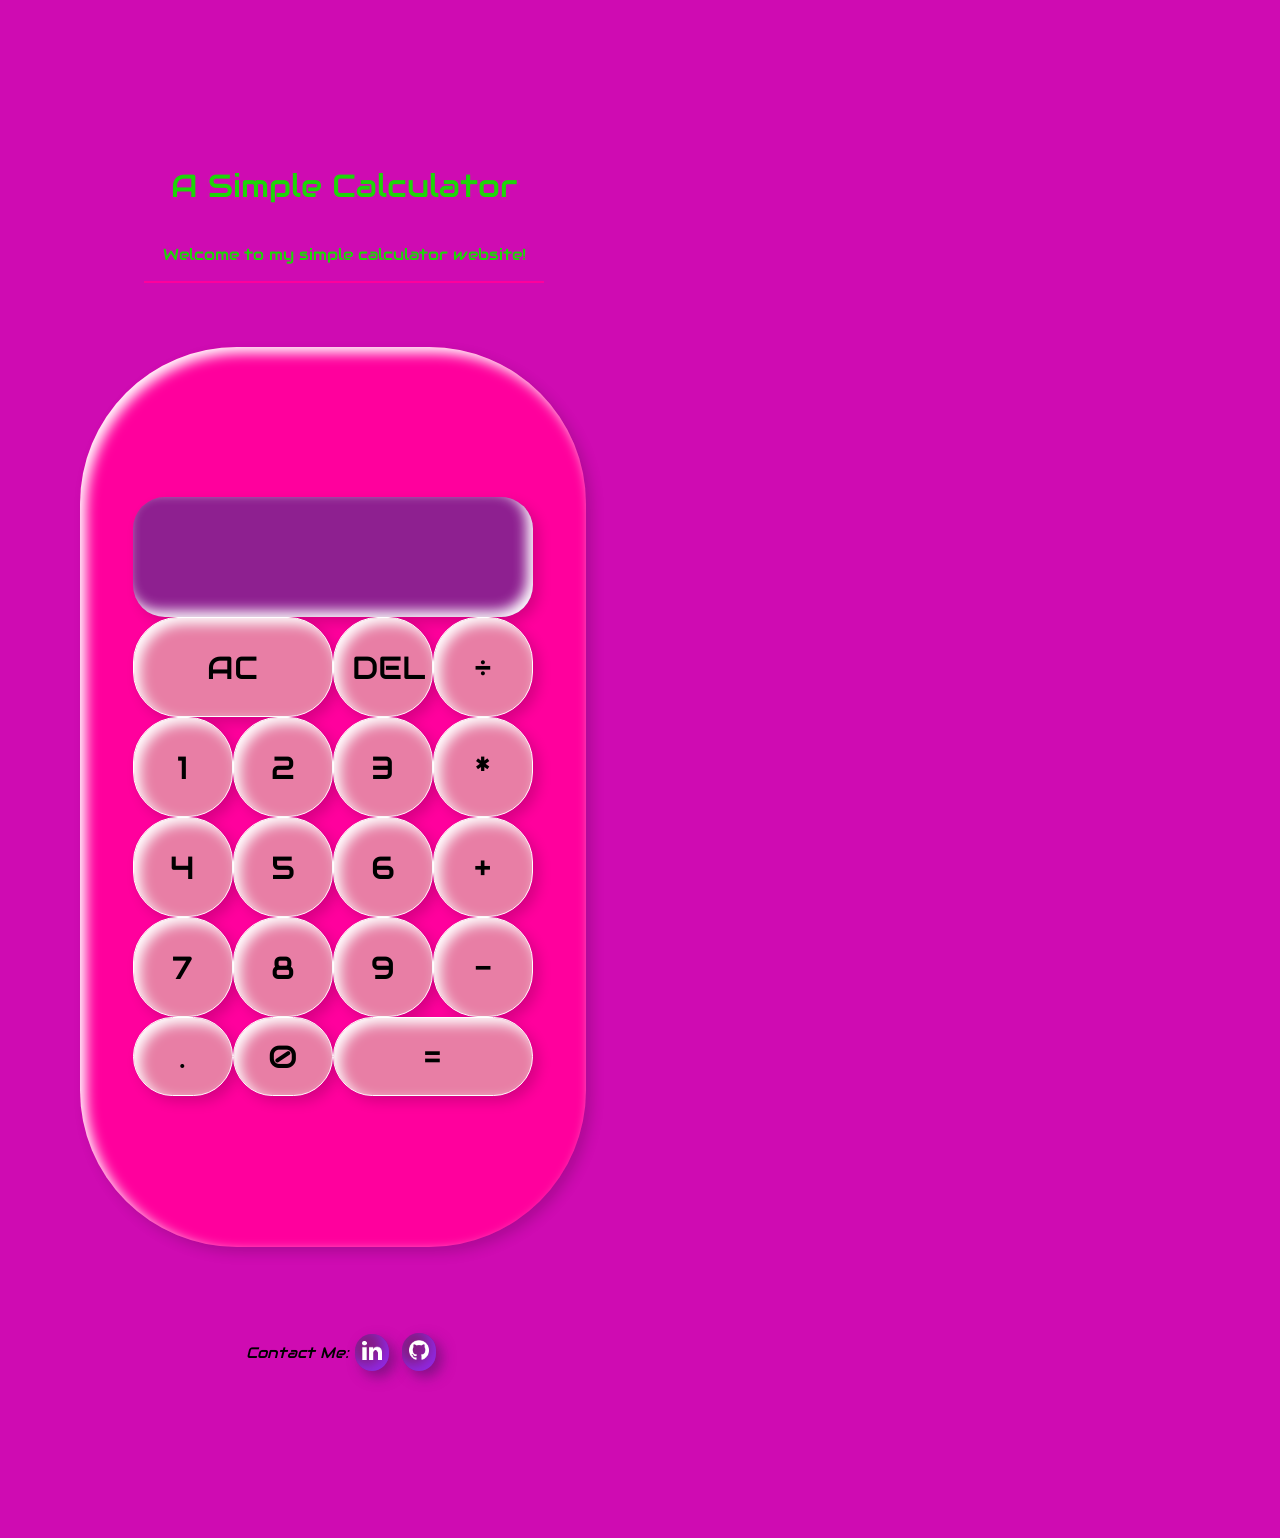
<file: index.html>
<!DOCTYPE html>
<html lang="en">
<head>
    <meta charset="UTF-8">
    <meta http-equiv="X-UA-Compatible" content="IE=edge">
    <meta name="viewport" content="width=device-width, initial-scale=1.0">
    <title>Jewel's Simple Calculator</title>
    <link href="style.css" rel="stylesheet">
    <script src="script.js" defer></script>
</head>
<body>
    <div id="wrapper">
        <h1>A Simple Calculator</h1>
        <p>
            Welcome to my simple calculator website!
        </p>
        <hr />
    </div>

    <div class="calculator-grid">
        <div class="output">
            <div data-previous-operand class="previous-operand"></div>
            <div data-current-operand class="current-operand"></div>
        </div>
        <button data-all-clear class="span-two">AC</button>
        <button data-delete>DEL</button>
        <button data-operation>÷</button>
        <button data-number>1</button>
        <button data-number>2</button>
        <button data-number>3</button>
        <button data-operation>*</button>
        <button data-number>4</button>
        <button data-number>5</button>
        <button data-number>6</button>
        <button data-operation>+</button>
        <button data-number>7</button>
        <button data-number>8</button>
        <button data-number>9</button>
        <button data-operation>-</button>
        <button data-number>.</button>
        <button data-number>0</button>
        <button data-equals class="span-two">=</button>
    </div>

    <div id="contact">
        <h3>Contact Me:</h3>
        <a class ="link" href="https://www.linkedin.com/in/jewel-maldonado-1b8691223/" target="_blank" rel="noopener noreferrer">
            <img src="assets/linkedin.png">
        </a>

        <a class = "link" href="https://github.com/je-el" target="_blank" rel="noopener noreferrer">
            <img src="assets/github.png">
        </a>
    </div>
</body>
</html>
</file>
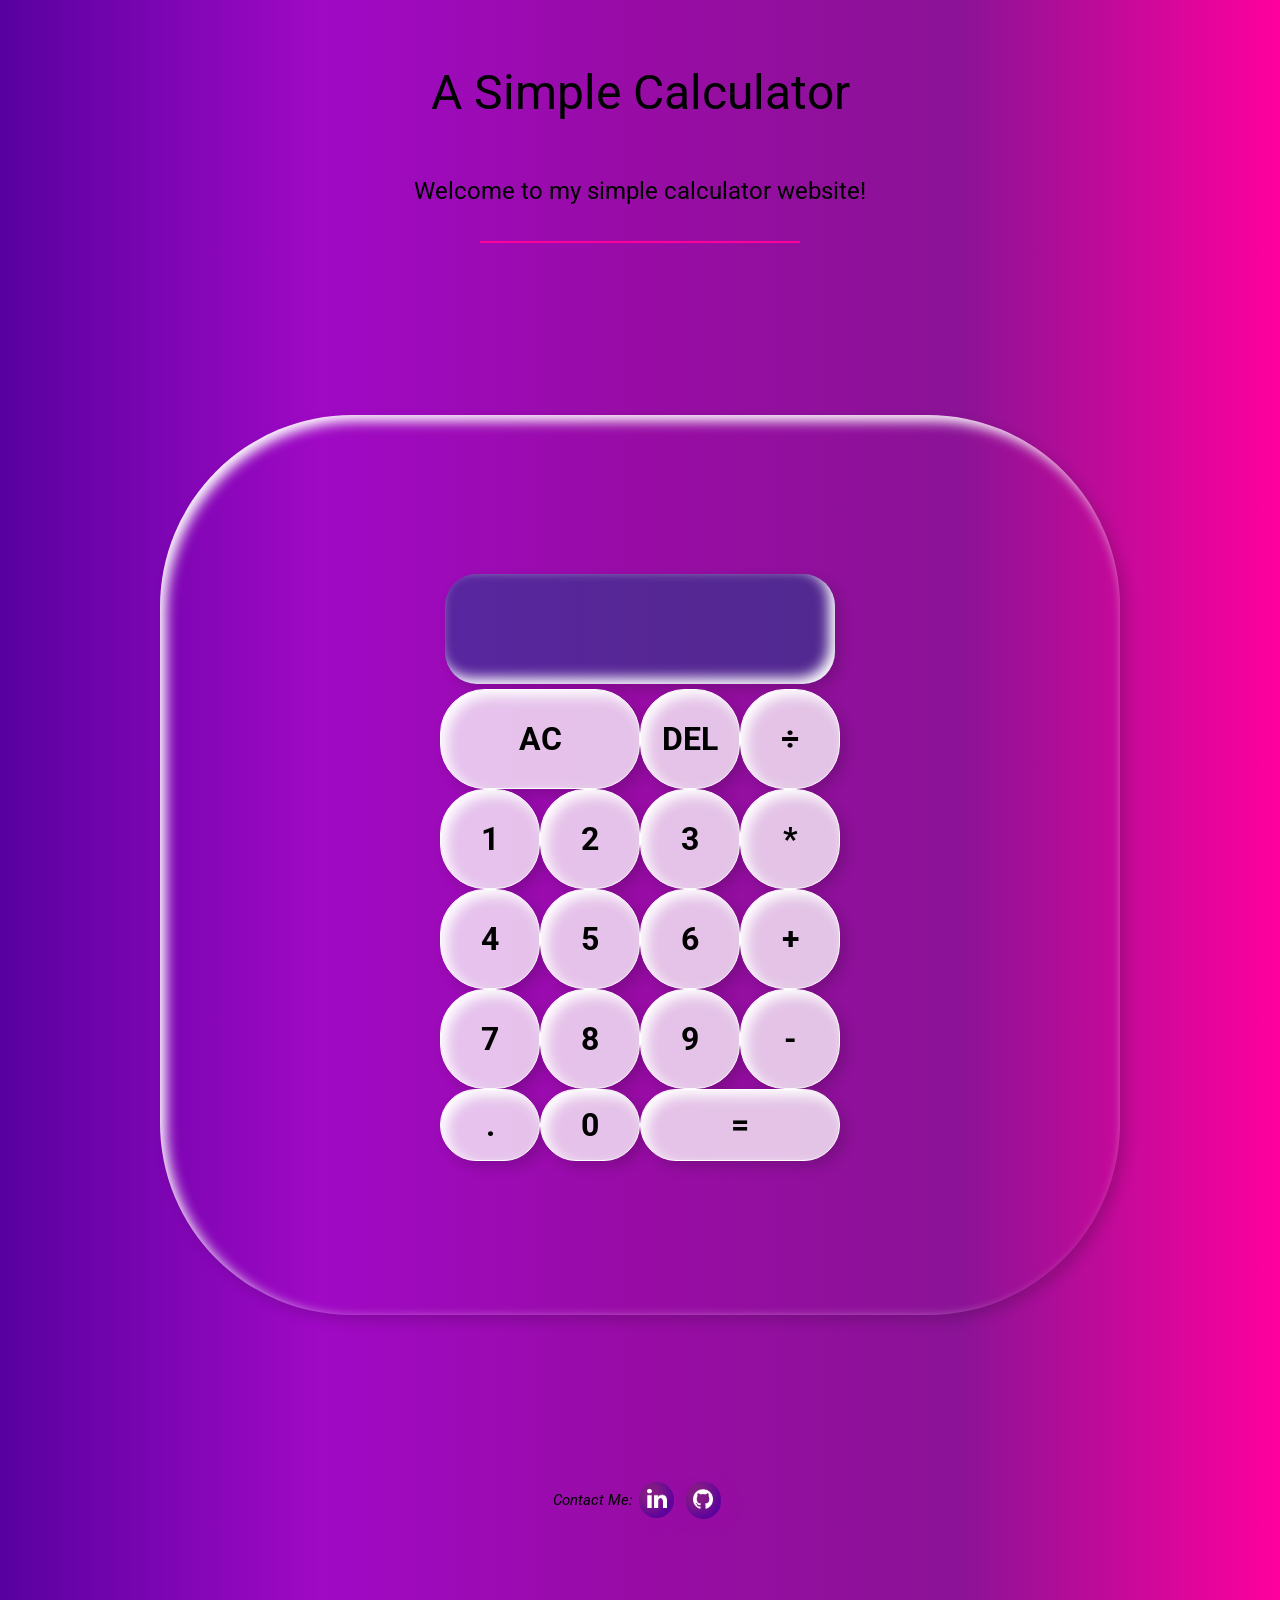
<file: Calculator/index.html>
<!DOCTYPE html>
<html lang="en">
<head>
    <meta charset="UTF-8">
    <meta http-equiv="X-UA-Compatible" content="IE=edge">
    <meta name="viewport" content="width=device-width, initial-scale=1.0">
    <title>Jewel's Simple Calculator</title>
    <link href="style.css" rel="stylesheet">
    <script src="script.js" defer></script>
</head>
<body>
    <div id="wrapper">
        <h1>A Simple Calculator</h1>
        <p>
            Welcome to my simple calculator website!
        </p>
        <hr />
    </div>
    <div class="calculator-grid">
        <div class="output">
            <div data-previous-operand class="previous-operand"></div>
            <div data-current-operand class="current-operand"></div>
        </div>
        <button data-all-clear class="span-two">AC</button>
        <button data-delete>DEL</button>
        <button data-operation>÷</button>
        <button data-number>1</button>
        <button data-number>2</button>
        <button data-number>3</button>
        <button data-operation>*</button>
        <button data-number>4</button>
        <button data-number>5</button>
        <button data-number>6</button>
        <button data-operation>+</button>
        <button data-number>7</button>
        <button data-number>8</button>
        <button data-number>9</button>
        <button data-operation>-</button>
        <button data-number>.</button>
        <button data-number>0</button>
        <button data-equals class="span-two">=</button>
    </div>
    <div id="contact">
        <h3>Contact Me:</h3>
        <a class ="link" href="https://www.linkedin.com/in/jewel-maldonado-1b8691223/">
            <img src="assets/linkedin.png">
        </a>

        <a class = "link" href="https://github.com/je-el">
            <img src="assets/github.png">
        </a>
    </div>
</body>
</html>
</file>
<file: style.css>
@import url('https://fonts.googleapis.com/css2?family=Audiowide&display=swap');



*, *::before, *::after {
    align-content: center;
    box-sizing: border-box;
    outline: none;
    font-family: 'Audiowide';
    font-weight: normal;
}

#wrapper{
    display:flex;
    justify-content: center;
    align-items: center;
    flex-direction: column;
    margin: 4rem;
    text-emphasis-color: rgb(112, 11, 201);
    text-shadow: rgba(88, 1, 160,.68);
    color: #1dd608;
    width: auto;
}

hr{
    border: none;
    height: .125rem;
    width: 25rem;
    background-color: #ff009d;
    margin:0;
}
#contact{
    display:flex;
    font-style: italic;
    font-weight: 500;
    font-size: small;
    justify-content: center;
    align-items: center;
    margin: 5rem;
    border: none;
    text-shadow: rgba(88, 1, 160, 0.863);
}
.link{
    color:pink;
    text-decoration: none;
    padding: .45rem;
    margin: .39rem;
    background-color:rgb(133, 28, 133);
    box-shadow: inset -0.375rem -0.375rem 0.813rem #9029e4, 0.375rem 0.375rem 0.813rem #72107bc9;
    border-radius: 2rem;
    transition: ease 0.3s;

}
.link :hover{
    background-color: rgb(150,123,177);
    box-shadow: inset 0.375rem 0.375rem 0.813rem #5801a0, 0.375rem 0.375rem 0.813rem #980ca5;
    
}
.link > img {
    width: 1.25rem;
}

  
body{
    justify-content: center;
    align-items: center;
    margin: 5rem;
    width: fit-content;
    background:#cf0bb2;

}

.calculator-grid {
    box-shadow: inset 0.375rem 0.375rem 0.813rem #fff, 0.375rem 0.375rem 0.813rem rgba(0,0,0,.16);
    border-radius: 9.8rem;
    border: none;
    padding: 10%;
    height: 100vh;
    width: fit-content;
    margin: 0;
    display: grid;
    justify-content: center;
    align-content: center;
    grid-template-columns: repeat(4,6.25rem);
    grid-template-rows: minmax(7.5rem,auto) repeat(4,6.25rem);
    background-color: #ff009d;
}

.calculator-grid > button {
    box-shadow: inset 0.375rem 0.375rem 0.813rem #fff, 0.375rem 0.375rem 0.813rem rgba(0,0,0,.16);
    border-radius: 2.813rem;
    border: none;
    padding: 1.125rem;
    font-size: 2rem;
    border: .063rem solid white;
    outline:none;
    background-color: rgba(225, 168, 168, 0.75);
    transition: ease 0.5s;
    justify-content: center center;
    align-content: center ;
    
}

.calculator-grid > button:hover {
    cursor: pointer; 
    background-color: rgba(255, 255, 255, 0.9);
    box-shadow: inset -0.375rem -0.375rem 0.813rem rgba(128, 128, 128, 0.25), 0.375rem 0.375rem 0.813rem rgb(115, 0, 182);

}

.span-two {
    grid-column: span 2;
}

.output {
    grid-column: span 4;
    box-shadow: inset -0.375rem -0.375rem 0.813rem #fff, 0.375rem 0.375rem 0.813rem rgba(0,0,0,.16);
    padding: 1.125rem;
    background-color: rgba(6, 71, 128, 0.45);
    border: none;
    border-radius: 2rem;
    display: flex;
    align-items: flex-end;
    justify-content: space-around;
    flex-direction: column;
    word-wrap:break-word;
    word-break: break-all;
    margin: .125;

}

.output .previous-operand {
    color: #afafaf;
    font-size: 1.5rem;
}

.output .current-operand {
    color: #ffffff;
    font-size: 2.5rem;
}
</file>
<file: Calculator/style.css>
@import url('https://fonts.googleapis.com/css2?family=Roboto:ital,wght@0,300;0,500;0,700;1,500&display=swap');


*, *::before, *::after {
    box-sizing: border-box;
    outline: none;
    font-family: 'Roboto', sans-serif;
    font-weight: normal;
}

#wrapper{
    display:flex;
    justify-content: center;
    align-items: center;
    flex-direction: column;
    margin: 2rem;
    border: none;
    text-shadow: rgba(88, 1, 160,.68);
    font-weight: 700;
    font-size: x-large;
}
hr{
    border: none;
    height: 2px;
    width: 20rem;
    background-color: #ff009d;
}
#contact{
    display:flex;
    font-style: italic;
    font-weight: 500;
    font-size: small;
    justify-content: center;
    align-items: center;
    margin: 5rem;
    border: none;
    text-shadow: rgba(88, 1, 160, 0.863);
}
.link{
    color:pink;
    text-decoration: none;
    padding: .45rem;
    margin: .39rem;
    background-color:rgb(133, 28, 133);
    box-shadow: inset -6px -6px 13px #5801a0, 6px 6px 13px #980ca5;
    border-radius: 2rem;
    transition: ease 0.3s;

}
.link :hover{
    background-color: rgb(150,123,177);
    box-shadow: inset 6px 6px 13px #5801a0, 6px 6px 13px #980ca5;
    
}
.link > img {
    width: 20px;
}

body{
    padding: 0;
    margin: 0;
    background:linear-gradient(to right,#5801a0,#a009c5,#980ca5,#8b1396,#ff009d)

}

.calculator-grid {
    box-shadow: inset 6px 6px 13px #fff, 6px 6px 13px rgba(0,0,0,.16);
    border-radius: 12rem;
    border: none;
    padding: 15rem;
    height: 100vh;
    margin: 10rem;
    display: grid;
    justify-content: center;
    align-content: center;
    
    grid-template-columns: repeat(4,100px);
    grid-template-rows: minmax(120px,auto) repeat(4,100px);

}

.calculator-grid > button {
    box-shadow: inset 6px 6px 13px #fff, 6px 6px 13px rgba(0,0,0,.16);
    border-radius: 45px;
    border: none;
    padding: 16px;
    cursor: pointer;
    font-size: 2rem;
    border: 1px solid white;
    outline:none;
    background-color: rgba(255,255,255,.75);
    font-weight: bold;
    transition: ease 0.5s;
    
}

.calculator-grid > button:hover {
    background-color: rgba(255,255,255,.90);
    box-shadow: inset -6px -6px 13px rgba(0,0,0,.25), 6px 6px 13px #fff;

}

.span-two {
    grid-column: span 2;
}

.output {
    grid-column: span 4;
    box-shadow: inset -6px -6px 13px #fff, 6px 6px 13px rgba(0,0,0,.16);
    padding: 20px;
    background-color: rgba(6, 71, 128, 0.45);
    border: none;
    border-radius: 32px;
    display: flex;
    align-items: flex-end;
    justify-content: space-around;
    flex-direction: column;
    word-wrap:break-word;
    word-break: break-all;
    margin: 5px;

}

.output .previous-operand {
    color: #afafaf;
    font-size: 1.5rem;
}

.output .current-operand {
    color: #ffffff;
    font-size: 2.5rem;
}
</file>
